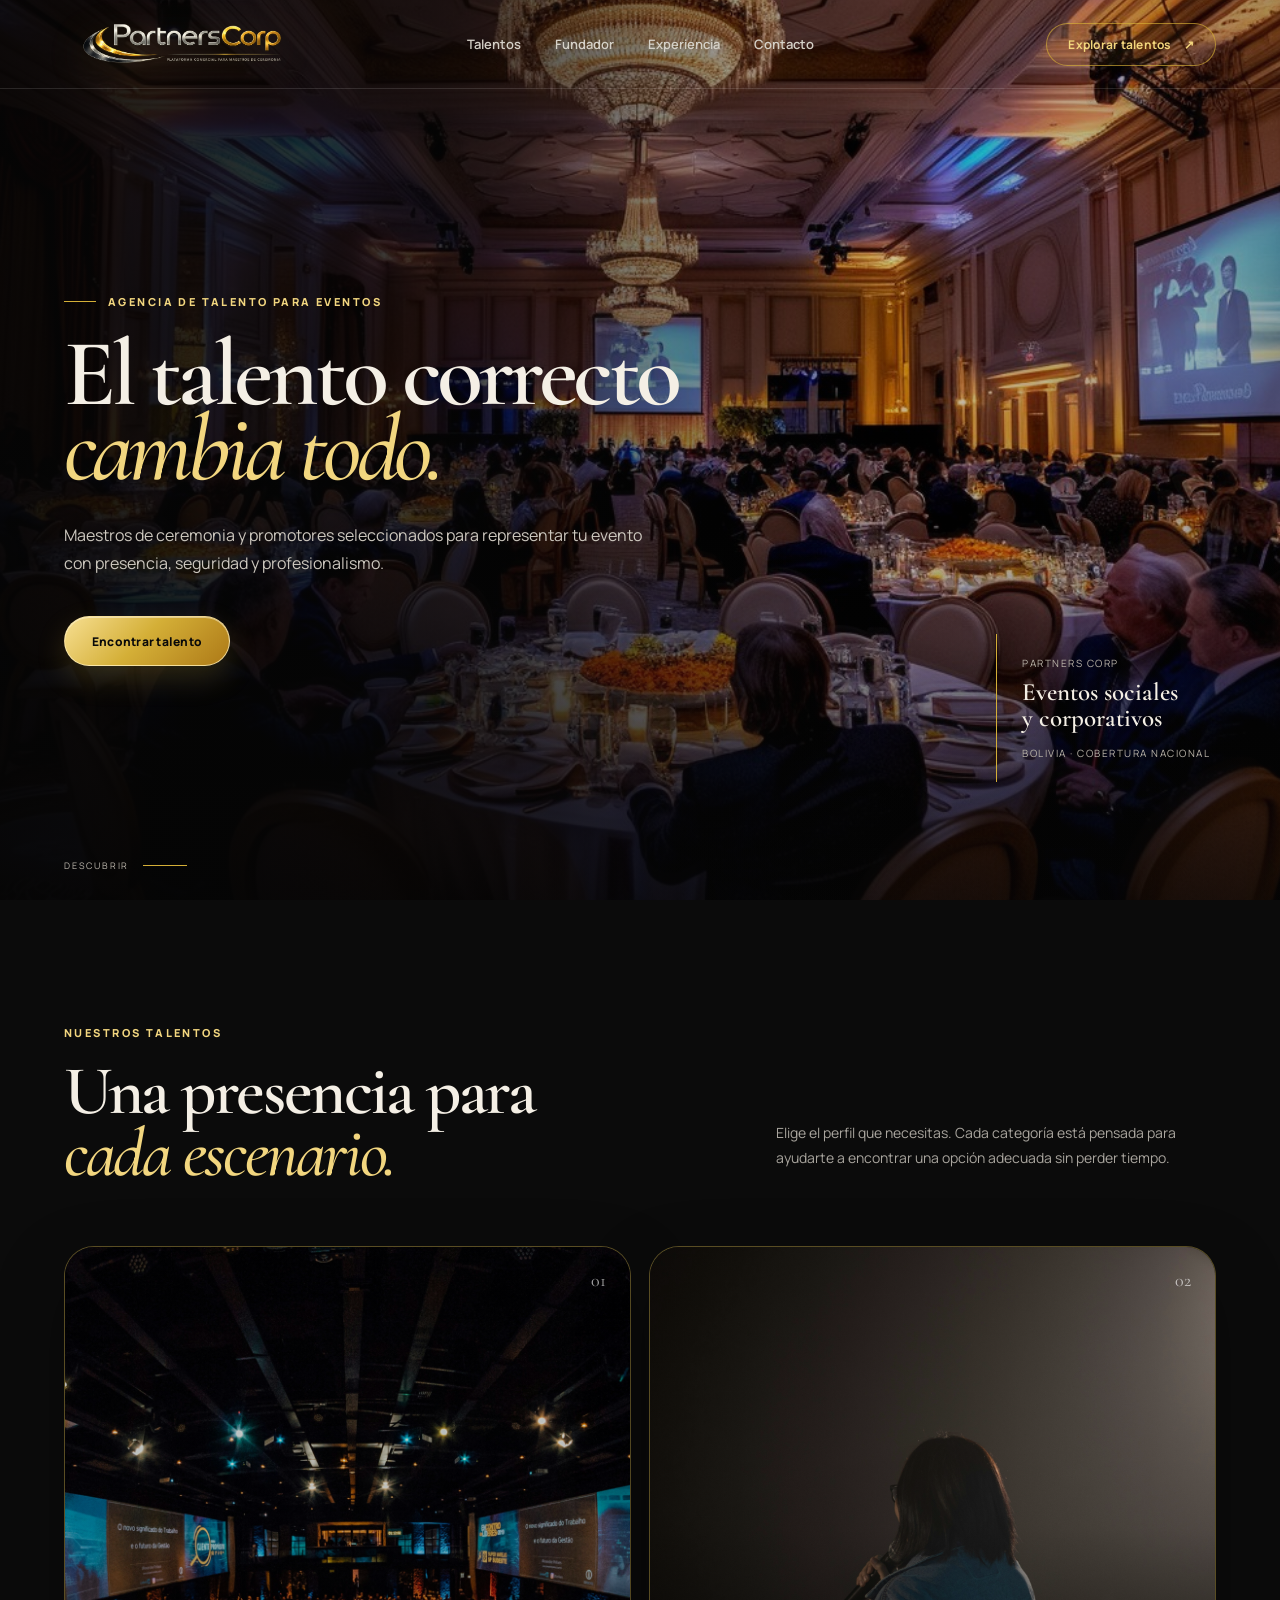
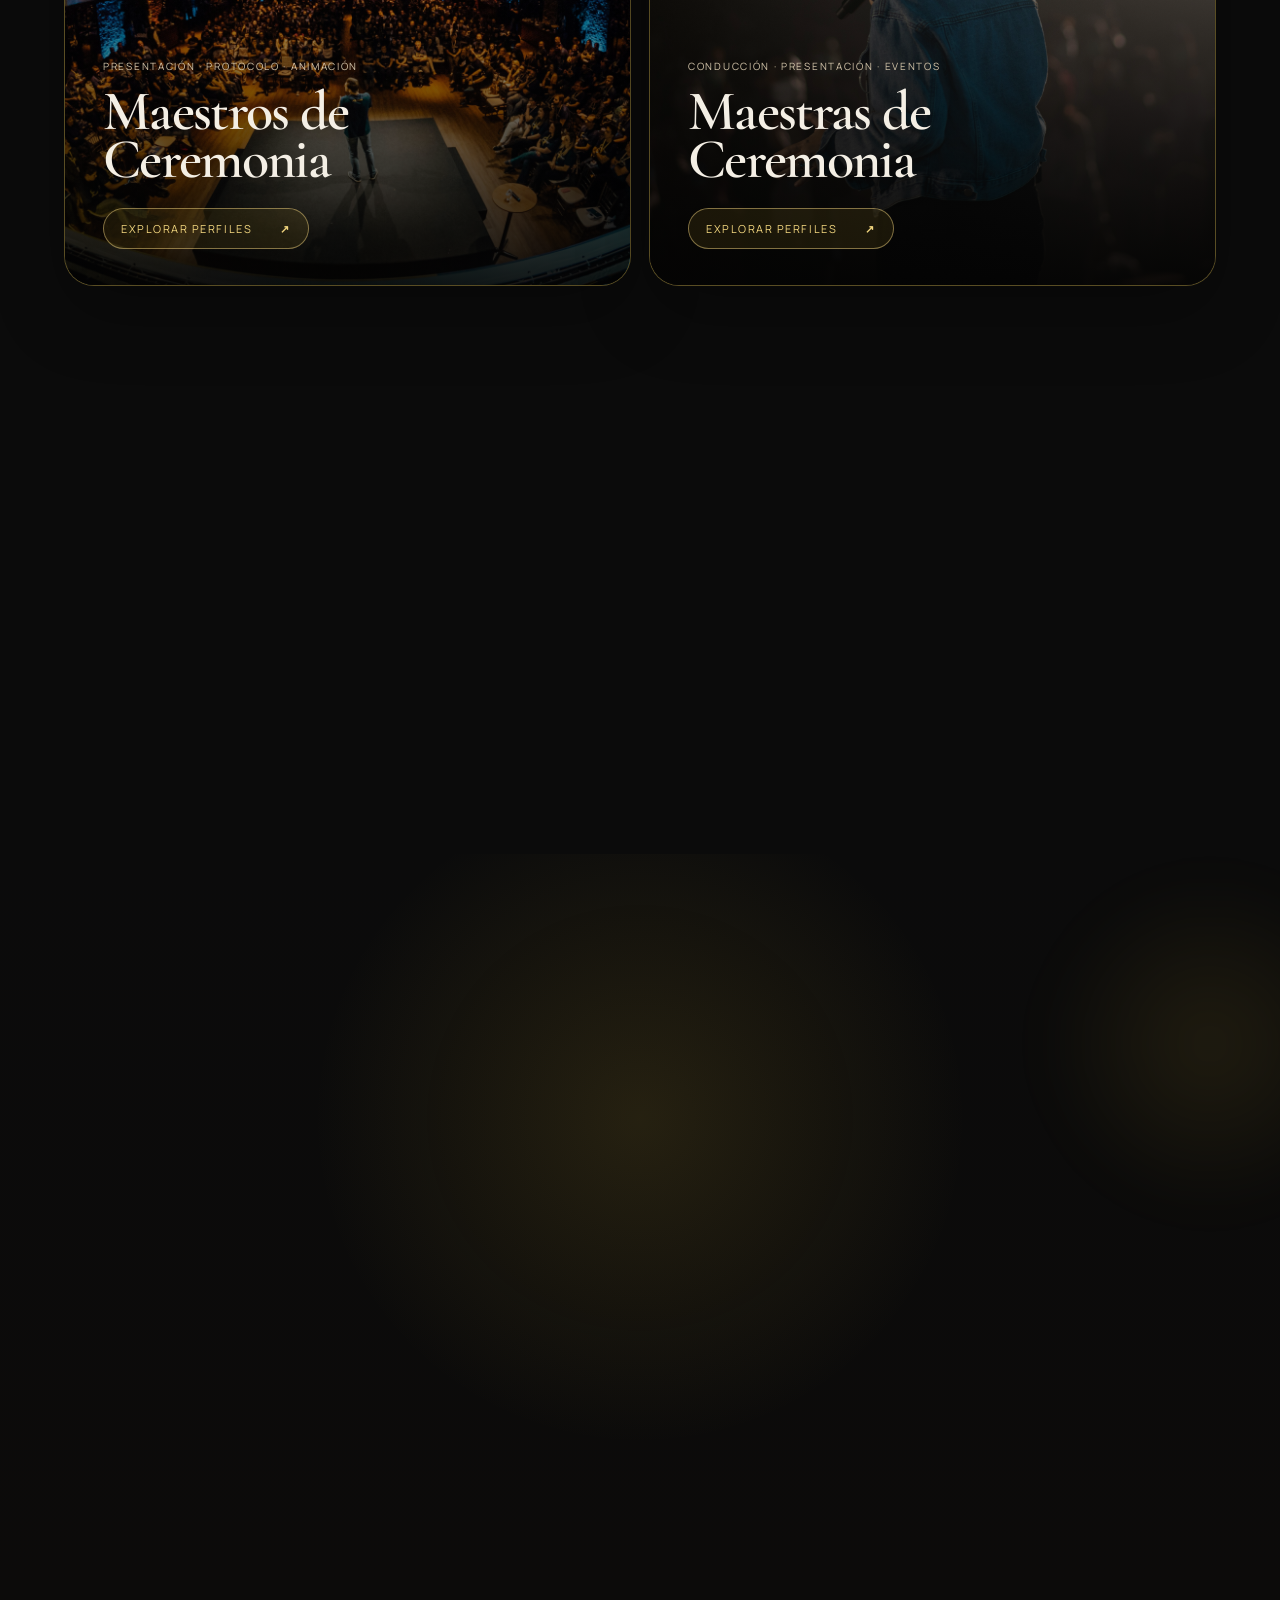
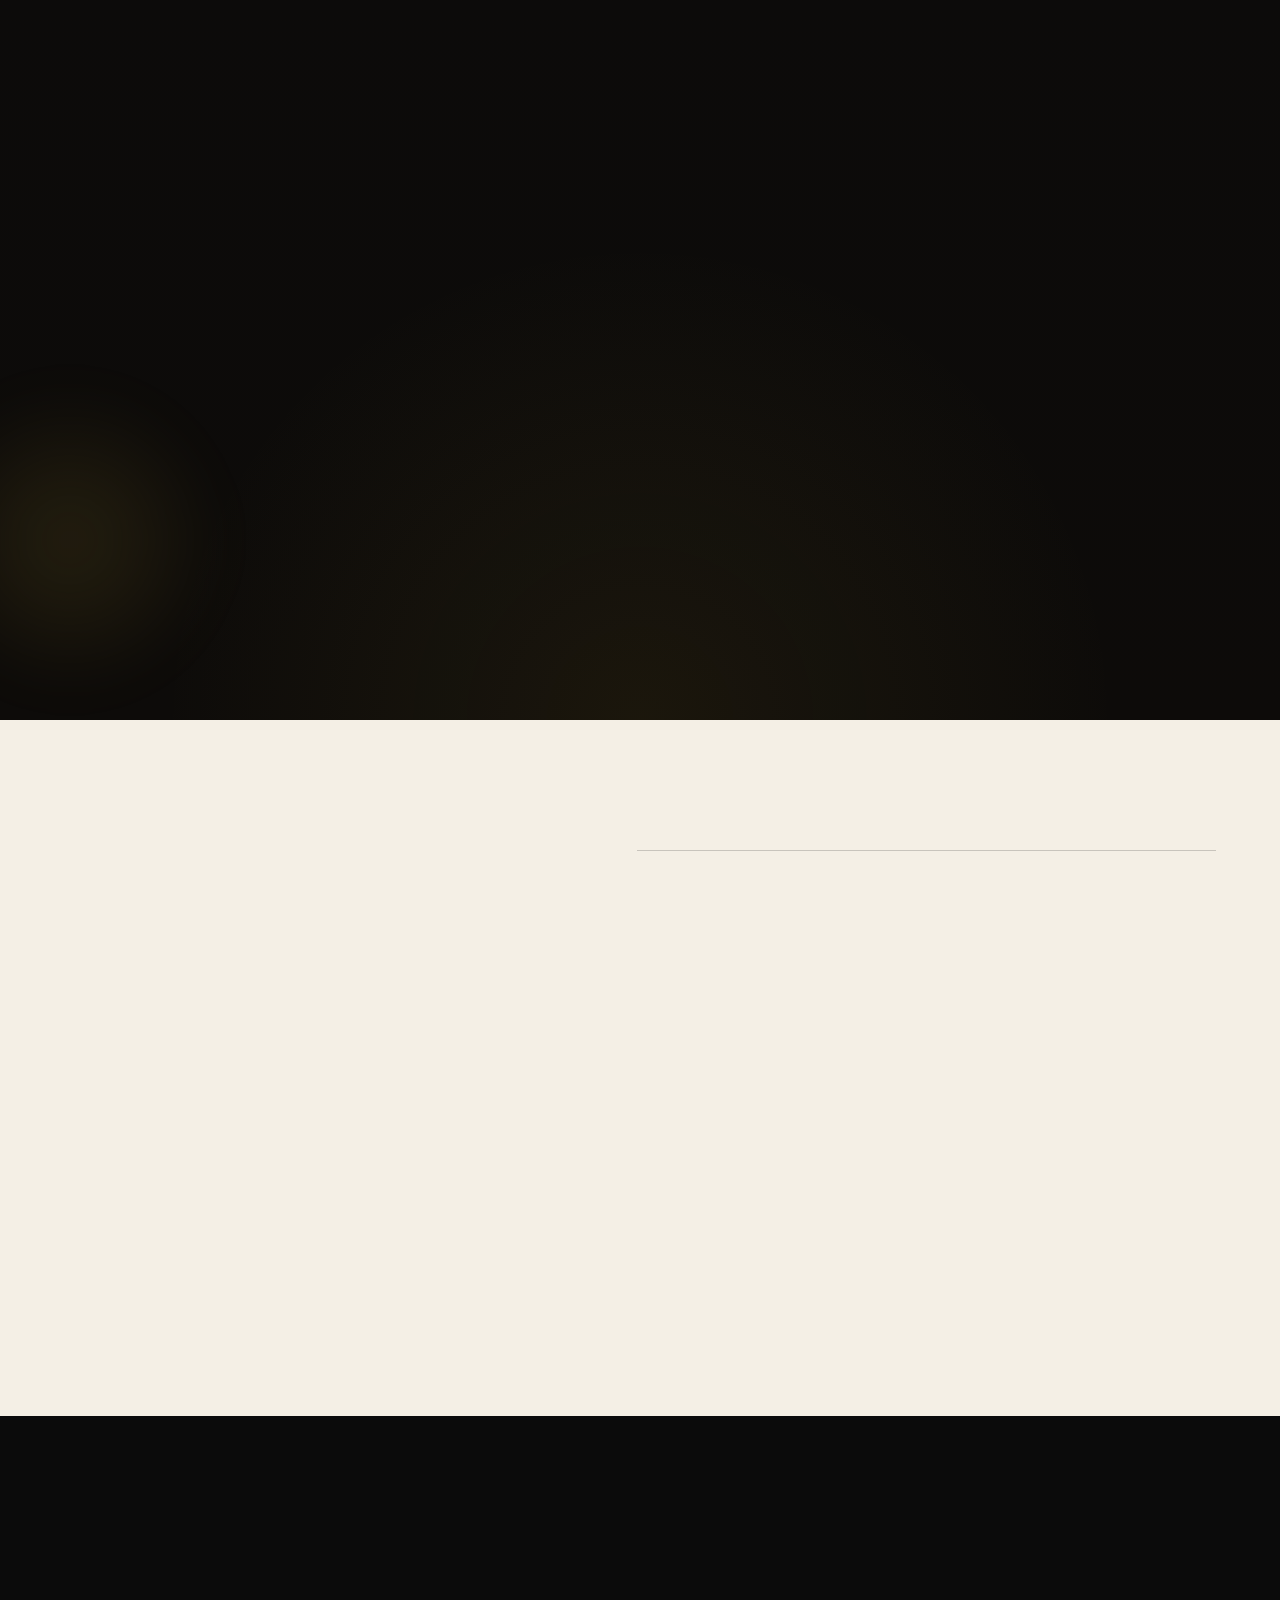
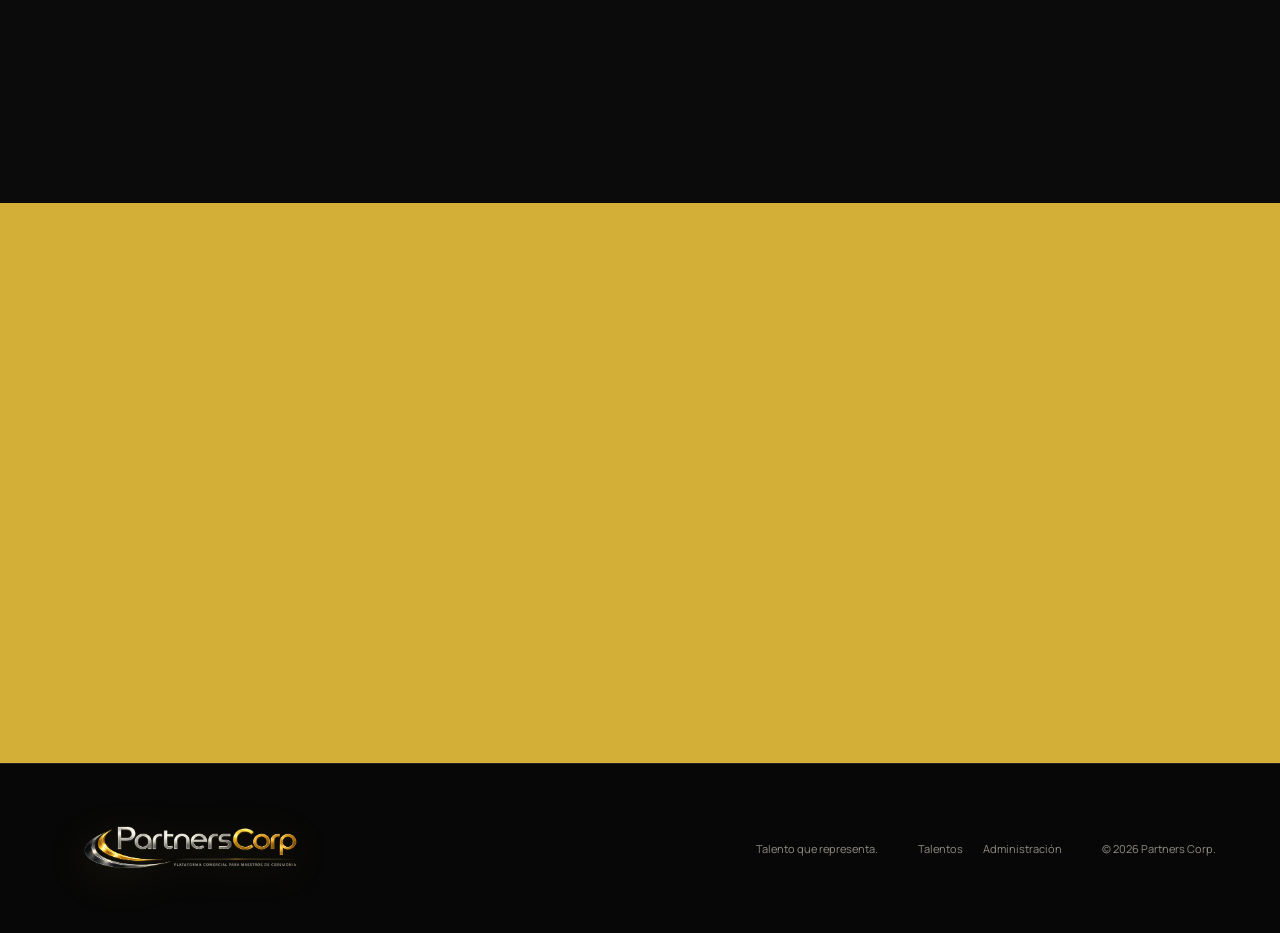
<file: index.html>
<!doctype html>
<html lang="es">
<head>
  <meta charset="utf-8">
  <meta name="viewport" content="width=device-width,initial-scale=1">
  <meta name="theme-color" content="#090909">
  <meta name="description" content="Partners Corp conecta marcas, empresas y familias con maestros de ceremonia y promotores profesionales.">
  <title>Partners Corp | Talento para eventos</title>
  <link rel="icon" href="assets/favicon.svg" type="image/svg+xml">
  <link rel="icon" href="assets/favicon.ico" sizes="any">
  <link rel="apple-touch-icon" href="assets/apple-touch-icon.png">

  <link rel="preconnect" href="https://fonts.googleapis.com">
  <link rel="preconnect" href="https://fonts.gstatic.com" crossorigin>
  <link href="https://fonts.googleapis.com/css2?family=Cormorant+Garamond:wght@500;600;700&family=Manrope:wght@400;500;600;700;800&display=swap" rel="stylesheet">
  <link rel="stylesheet" href="css/app.css">
<link rel="stylesheet" href="css/round-gold.css">
</head>
<body>
<header class="site-header" id="top">
  <div class="nav-shell">
    <a class="brand" href="index.html" aria-label="Partners Corp - Inicio"><img src="assets/logo.png" alt="Partners Corp"></a>
    <nav class="desktop-nav" aria-label="Principal">
      <a href="#servicios">Talentos</a><a href="#fundador">Fundador</a><a href="#experiencia">Experiencia</a><a href="#contacto">Contacto</a>
    </nav>
    <a class="nav-cta" href="talentos.html">Explorar talentos <span>↗</span></a>
    <button class="menu-button" id="menuButton" aria-label="Abrir menú" aria-expanded="false"><span></span><span></span></button>
  </div>
  <div class="mobile-nav" id="mobileNav"><a href="#servicios">Talentos</a><a href="#fundador">Fundador</a><a href="#experiencia">Experiencia</a><a href="#contacto">Contacto</a><a href="talentos.html">Explorar todos</a></div>
</header>

<main>
<section class="hero-new">
  <div class="hero-photo" aria-hidden="true"></div>
  <video class="hero-video" autoplay muted loop playsinline preload="auto" poster="assets/hero.jpg" aria-hidden="true">
    <source src="assets/hero-loop.mp4" type="video/mp4">
  </video>
  <div class="hero-shade" aria-hidden="true"></div>
  <div class="hero-shell">
    <div class="hero-copy reveal">
      <div class="eyebrow"><span></span> Agencia de talento para eventos</div>
      <h1>El talento correcto<br><em>cambia todo.</em></h1>
      <p>Maestros de ceremonia y promotores seleccionados para representar tu evento con presencia, seguridad y profesionalismo.</p>
      <div class="hero-actions"><a class="button gold" href="#servicios">Encontrar talento</a></div>
    </div>
    <div class="hero-note reveal"><span>Partners Corp</span><strong>Eventos sociales<br>y corporativos</strong><small>Bolivia · Cobertura nacional</small></div>
  </div>
  <a class="scroll-cue" href="#servicios"><span>Descubrir</span><i></i></a>
</section>



<section class="services-section" id="servicios">
  <div class="section-shell">
    <div class="section-heading reveal"><div><span class="kicker">Nuestros talentos</span><h2>Una presencia para<br><em>cada escenario.</em></h2></div><p>Elige el perfil que necesitas. Cada categoría está pensada para ayudarte a encontrar una opción adecuada sin perder tiempo.</p></div>
    <div class="editorial-grid">
      <a href="hombres.html" class="service-card service-men reveal"><div class="service-image"></div><div class="service-overlay"></div><div class="service-number">01</div><div class="service-copy"><small>Presentación · Protocolo · Animación</small><h3>Maestros de<br>Ceremonia</h3><span>Explorar perfiles <b>↗</b></span></div></a>
      <a href="mujeres.html" class="service-card service-women reveal"><div class="service-image"></div><div class="service-overlay"></div><div class="service-number">02</div><div class="service-copy"><small>Conducción · Presentación · Eventos</small><h3>Maestras de<br>Ceremonia</h3><span>Explorar perfiles <b>↗</b></span></div></a>
      <a href="promotores.html" class="service-card service-promoters reveal"><div class="service-image"></div><div class="service-overlay"></div><div class="service-number">03</div><div class="service-copy"><small>Marcas · Activaciones · Campañas</small><h3>Promotores</h3><span>Explorar perfiles <b>↗</b></span></div></a>
    </div>
  </div>
</section>

<section class="founder-section" id="fundador">
  <div class="founder-shell reveal">
    <span class="kicker">Fundador · Partners Corp</span>
    <h2>Noel Antezana Lima</h2>
    <p class="founder-role">Creador de nuevas oportunidades para el talento boliviano.</p>
    <div class="founder-visual">
      <img src="assets/noel-spotlight.png" alt="Noel Antezana Lima, fundador de Partners Corp">
    </div>
    <div class="founder-copy">
      <p><strong>Fundador de PARTNERS CORP</strong>, además de creador de <strong>RED BOLIVIATEL HD</strong> y <strong>ANTEZANA IND</strong>, su marca personal enfocada en la comunicación y la formación en locución profesional.</p>
      <p>Hoy impulsa una plataforma diseñada para <strong>brindar oportunidades</strong>, <strong>conectar talentos</strong> y <strong>abrir caminos</strong> a nuevos profesionales dentro del mundo de los eventos.</p>
    </div>
    <div class="founder-tags">
      <span>RED BOLIVIATEL HD</span>
      <span>ANTEZANA IND</span>
      <span>PARTNERS CORP</span>
    </div>
  </div>
</section>

<section class="experience-section" id="experiencia">
  <div class="experience-shell">
    <div class="experience-title reveal"><span class="kicker">El estándar Partners</span><h2>Más que una imagen.<br><em>Una representación.</em></h2></div>
    <div class="principles">
      <article class="principle reveal"><span>01</span><div><h3>Selección</h3><p>Perfiles organizados por especialidad, ciudad y cobertura para una elección mucho más clara.</p></div></article>
      <article class="principle reveal"><span>02</span><div><h3>Presencia</h3><p>Una presentación visual cuidada para que puedas evaluar al talento antes del primer contacto.</p></div></article>
      <article class="principle reveal"><span>03</span><div><h3>Contacto directo</h3><p>Consulta disponibilidad y detalles con Partners Corp desde el perfil que te interese.</p></div></article>
    </div>
  </div>
</section>

<section class="work-section" id="trabaja-con-nosotros">
  <div class="work-shell reveal">
    <div class="work-copy"><span class="kicker">Forma parte de Partners</span><h2>¡Trabaja con nosotros!</h2><p>Postúlate y genera comisiones por evento.</p></div>
    <a class="button gold work-button" href="https://wa.me/59177979971?text=Hola%2C%20quiero%20postularme%20para%20trabajar%20con%20Partners%20Corp" target="_blank" rel="noopener">Postularme por WhatsApp <span>↗</span></a>
  </div>
</section>

<section class="cta-section" id="contacto">
  <div class="cta-shell reveal"><span class="kicker light">Tu próximo evento</span><h2>Haz que la primera impresión<br><em>sea la correcta.</em></h2><p>Cuéntanos qué estás organizando y te ayudamos a encontrar el perfil indicado.</p><a class="button light-button" href="https://wa.me/59177979971?text=Hola%2C%20quiero%20cotizar%20talento%20para%20un%20evento" target="_blank" rel="noopener">Cotizar por WhatsApp <span>↗</span></a></div>
</section>
</main>
<footer class="site-footer"><div class="footer-shell"><a class="brand footer-brand" href="#top"><img src="assets/logo.png" alt="Partners Corp"></a><p>Talento que representa.</p><div class="footer-links"><a href="talentos.html">Talentos</a><a href="login.html">Administración</a></div><small>© <span id="year"></span> Partners Corp.</small></div></footer>
<script src="js/site.js"></script>
</body></html>
</file>
<file: css/app.css>
/* PARTNERS CORP · NEW EDITION */
:root{--black:#080808;--black-2:#0f0f0f;--panel:#141414;--panel-2:#191919;--gold:#c7a35a;--gold-2:#e1c27f;--gold-dark:#8d7039;--ivory:#f4efe5;--muted:#a9a59e;--line:rgba(255,255,255,.1);--light-line:rgba(255,255,255,.16);--shadow:0 30px 80px rgba(0,0,0,.34);--serif:'Cormorant Garamond',Georgia,serif;--sans:'Manrope',Arial,sans-serif}*{box-sizing:border-box}html{scroll-behavior:smooth}body{margin:0;background:var(--black);color:var(--ivory);font-family:var(--sans);-webkit-font-smoothing:antialiased}a{color:inherit;text-decoration:none}button,input,select{font:inherit}button{cursor:pointer}.site-header{position:absolute;z-index:50;top:0;left:0;width:100%;border-bottom:1px solid rgba(255,255,255,.12)}.site-header.solid{position:fixed;background:rgba(8,8,8,.9);backdrop-filter:blur(18px)}.nav-shell{height:88px;max-width:1440px;margin:auto;padding:0 5vw;display:grid;grid-template-columns:1fr auto 1fr;align-items:center}.brand{width:178px;display:block}.brand img{display:block;width:100%;height:auto}.desktop-nav{display:flex;gap:34px;font-size:13px;font-weight:600;color:#d5d1c8}.desktop-nav a{position:relative}.desktop-nav a:after{content:'';position:absolute;left:0;bottom:-8px;width:0;height:1px;background:var(--gold);transition:.25s}.desktop-nav a:hover:after{width:100%}.nav-cta{justify-self:end;border:1px solid rgba(255,255,255,.24);padding:12px 17px;font-size:12px;font-weight:700;letter-spacing:.02em;transition:.25s}.nav-cta:hover{background:var(--gold);border-color:var(--gold);color:#0b0b0b}.nav-cta span{margin-left:10px}.menu-button{display:none;background:none;border:0;width:42px;height:42px;padding:10px}.menu-button span{display:block;height:1px;background:#fff;margin:7px 0}.mobile-nav{display:none}.hero-new{height:min(920px,100svh);min-height:720px;position:relative;overflow:hidden}.hero-photo{position:absolute;inset:0;background:url('../assets/hero.jpg') center 45%/cover no-repeat;transform:scale(1.02)}.hero-shade{position:absolute;inset:0;background:linear-gradient(90deg,rgba(5,5,5,.93) 0%,rgba(5,5,5,.76) 34%,rgba(5,5,5,.18) 70%,rgba(5,5,5,.34)),linear-gradient(0deg,rgba(5,5,5,.74) 0%,transparent 42%)}.hero-shell{position:relative;height:100%;max-width:1440px;margin:auto;padding:150px 5vw 90px;display:flex;align-items:center;justify-content:space-between}.hero-copy{max-width:710px}.eyebrow,.kicker{font-size:11px;text-transform:uppercase;letter-spacing:.22em;font-weight:800;color:var(--gold-2)}.eyebrow{display:flex;gap:12px;align-items:center}.eyebrow span{width:32px;height:1px;background:var(--gold)}.hero-copy h1{font-family:var(--serif);font-weight:600;font-size:clamp(70px,7.4vw,118px);line-height:.79;letter-spacing:-.045em;margin:28px 0 34px}.hero-copy h1 em,.section-heading h2 em,.experience-title h2 em,.cta-shell h2 em{font-weight:500;color:var(--gold-2)}.hero-copy p{max-width:590px;font-size:16px;line-height:1.8;color:#ccc7be}.hero-actions{display:flex;gap:12px;margin-top:38px}.button{border:0;display:inline-flex;align-items:center;justify-content:center;min-height:50px;padding:0 23px;font-size:12px;font-weight:800;letter-spacing:.02em;transition:.25s}.button.gold{background:var(--gold);color:#080808}.button.gold:hover{background:var(--gold-2);transform:translateY(-1px)}.button.ghost{border:1px solid rgba(255,255,255,.28);background:rgba(0,0,0,.1);color:#fff}.button.ghost:hover{border-color:#fff;background:rgba(255,255,255,.08)}.hero-note{align-self:flex-end;margin-bottom:28px;padding:22px 0 22px 25px;border-left:1px solid var(--gold);min-width:220px}.hero-note span,.hero-note small{display:block;font-size:10px;letter-spacing:.15em;text-transform:uppercase;color:#bbb5aa}.hero-note strong{display:block;font-family:var(--serif);font-size:25px;line-height:1.05;margin:9px 0 15px;font-weight:600}.scroll-cue{position:absolute;left:5vw;bottom:28px;display:flex;align-items:center;gap:14px;font-size:9px;text-transform:uppercase;letter-spacing:.2em;color:#bdb7ad}.scroll-cue i{width:44px;height:1px;background:var(--gold)}.services-section{padding:120px 0 130px;background:#0b0b0b}.section-shell,.experience-shell,.cta-shell,.catalog-shell{max-width:1380px;margin:auto;padding-left:5vw;padding-right:5vw}.section-heading{display:flex;justify-content:space-between;align-items:end;gap:60px;margin-bottom:62px}.section-heading h2,.experience-title h2{font-family:var(--serif);font-size:clamp(52px,5.4vw,82px);line-height:.9;letter-spacing:-.035em;margin:18px 0 0;font-weight:600}.section-heading>p{max-width:440px;color:var(--muted);font-size:14px;line-height:1.8}.editorial-grid{display:grid;grid-template-columns:1fr 1fr;gap:18px}.service-card{height:640px;position:relative;overflow:hidden;background:#1a1a1a}.service-card:nth-child(3){grid-column:1/-1;height:420px}.service-image{position:absolute;inset:0;background-position:center;background-size:cover;transition:transform .65s cubic-bezier(.2,.7,.2,1),filter .4s}.service-men .service-image{background-image:url('../assets/hombres.jpg');background-position:center 32%}.service-women .service-image{background-image:url('../assets/mujeres.jpg');background-position:center 30%}.service-promoters .service-image{background-image:url('../assets/promotores.webp');background-position:center 45%}.service-overlay{position:absolute;inset:0;background:linear-gradient(0deg,rgba(3,3,3,.9) 0%,rgba(3,3,3,.2) 56%,rgba(3,3,3,.18))}.service-number{position:absolute;right:24px;top:22px;font-family:var(--serif);font-size:18px;color:rgba(255,255,255,.65)}.service-copy{position:absolute;left:38px;right:38px;bottom:36px}.service-copy small{font-size:10px;text-transform:uppercase;letter-spacing:.17em;color:#d4c6ab}.service-copy h3{font-family:var(--serif);font-size:56px;line-height:.86;letter-spacing:-.03em;margin:12px 0 25px;font-weight:600}.service-copy span{display:flex;align-items:center;justify-content:space-between;border-top:1px solid rgba(255,255,255,.28);padding-top:17px;font-size:11px;text-transform:uppercase;letter-spacing:.14em}.service-card:hover .service-image{transform:scale(1.045);filter:saturate(.88)}.service-card:hover .service-copy span b{transform:translate(4px,-4px)}.service-copy span b{transition:.25s}.experience-section{background:var(--ivory);color:#151515;padding:130px 0}.experience-shell{display:grid;grid-template-columns:.9fr 1.1fr;gap:100px}.experience-title .kicker{color:var(--gold-dark)}.experience-title h2 em{color:var(--gold-dark)}.principles{border-top:1px solid rgba(0,0,0,.18)}.principle{display:grid;grid-template-columns:56px 1fr;gap:20px;padding:32px 0;border-bottom:1px solid rgba(0,0,0,.18)}.principle>span{font-family:var(--serif);font-size:18px;color:var(--gold-dark)}.principle h3{margin:0 0 10px;font-size:17px}.principle p{margin:0;color:#68645c;font-size:13px;line-height:1.8;max-width:520px}.cta-section{padding:125px 0;background:var(--gold)}.cta-shell{text-align:center;color:#0a0a0a}.kicker.light{color:#5f4920}.cta-shell h2{font-family:var(--serif);font-size:clamp(58px,6vw,90px);line-height:.88;margin:22px 0;font-weight:600}.cta-shell h2 em{color:#fff8e9}.cta-shell p{max-width:570px;margin:0 auto 34px;font-size:14px;line-height:1.8}.light-button{background:#0a0a0a;color:#fff}.light-button span{margin-left:12px}.site-footer{padding:55px 0;background:#070707;border-top:1px solid var(--line)}.site-footer.compact{padding:35px 0}.footer-shell{max-width:1380px;padding:0 5vw;margin:auto;display:grid;grid-template-columns:1fr auto auto auto;gap:40px;align-items:center}.footer-brand{width:145px}.footer-shell p,.footer-shell small,.footer-links{font-size:11px;color:#928d84}.footer-links{display:flex;gap:20px}.reveal{opacity:0;transform:translateY(20px);transition:opacity .65s,transform .65s}.reveal.visible{opacity:1;transform:none}
/* CATALOG */.catalog-main{padding-top:88px;background:#0b0b0b;min-height:80vh}.catalog-hero{border-bottom:1px solid var(--line);background:radial-gradient(circle at 84% 20%,rgba(199,163,90,.1),transparent 35%),#0b0b0b}.catalog-hero-inner{max-width:1380px;padding:80px 5vw 60px;margin:auto;display:flex;justify-content:space-between;align-items:end;gap:50px}.catalog-hero h1{font-family:var(--serif);font-size:clamp(52px,6vw,86px);font-weight:600;letter-spacing:-.04em;line-height:.9;margin:16px 0 0}.catalog-hero p{max-width:470px;color:var(--muted);font-size:13px;line-height:1.8;margin:0}.catalog-section{padding:42px 0 100px}.catalog-toolbar{display:flex;justify-content:space-between;gap:22px}.search-box{width:min(570px,50%);height:49px;border:1px solid var(--line);display:flex;align-items:center;padding:0 15px;gap:12px;background:#101010}.search-box svg{width:18px;fill:none;stroke:#8e8980;stroke-width:1.6}.search-box input{flex:1;border:0;outline:0;background:transparent;color:#fff;font-size:12px}.search-box kbd{font-family:var(--sans);font-size:10px;border:1px solid var(--line);padding:3px 7px;color:#777}.filter-row{display:flex;gap:10px}.filter-row select,.admin-tools select{background:#101010;color:#d5d0c6;border:1px solid var(--line);padding:0 14px;min-width:165px;outline:0;font-size:11px}.results-meta{display:flex;align-items:center;gap:18px;margin:35px 0 22px;color:#9d988e;font-size:10px;text-transform:uppercase;letter-spacing:.15em}.gold-line{height:1px;background:linear-gradient(90deg,var(--gold),transparent);flex:1;opacity:.5}.talent-grid-new{display:grid;grid-template-columns:repeat(3,1fr);gap:24px}.talent-card-v2{background:#111;border:1px solid rgba(255,255,255,.08);transition:.28s;min-width:0}.talent-card-v2:hover{transform:translateY(-5px);border-color:rgba(199,163,90,.42);box-shadow:0 25px 60px rgba(0,0,0,.25)}.talent-media{position:relative;display:block;padding:0;border:0;background:#181818;width:100%;aspect-ratio:4/5;overflow:hidden;color:#fff;text-align:left}.talent-media img{width:100%;height:100%;display:block;object-fit:cover;object-position:center;transition:transform .5s}.talent-card-v2:hover .talent-media img{transform:scale(1.025)}.talent-gradient{position:absolute;inset:0;background:linear-gradient(0deg,rgba(0,0,0,.8),transparent 48%)}.premium-badge,.coverage-badge{position:absolute;top:15px;padding:8px 11px;font-size:9px;text-transform:uppercase;letter-spacing:.13em;font-weight:800}.premium-badge{left:15px;background:var(--gold);color:#080808}.coverage-badge{right:15px;background:rgba(8,8,8,.67);border:1px solid rgba(255,255,255,.24);backdrop-filter:blur(8px)}.media-caption{position:absolute;left:20px;right:20px;bottom:18px}.media-caption small{display:block;color:#d9c69e;text-transform:uppercase;letter-spacing:.13em;font-size:8px;margin-bottom:5px}.media-caption strong{font-family:var(--serif);font-size:32px;line-height:1;display:block;font-weight:600}.talent-info-v2{padding:19px 20px 20px}.talent-meta{display:flex;align-items:center;gap:8px;color:#969188;font-size:10px}.talent-meta i{width:3px;height:3px;border-radius:50%;background:var(--gold)}.talent-tags-v2{display:flex;gap:6px;flex-wrap:wrap;margin:14px 0 22px}.talent-tags-v2 span,.profile-tags span{border:1px solid var(--line);padding:6px 8px;font-size:8px;text-transform:uppercase;letter-spacing:.09em;color:#c4bfb5}.talent-price-row{display:flex;justify-content:space-between;align-items:end;border-top:1px solid var(--line);padding-top:16px}.talent-price-row small{display:block;color:#77736b;font-size:8px;text-transform:uppercase;letter-spacing:.12em}.talent-price-row strong{display:block;margin-top:3px;font-size:18px}.talent-price-row strong em{font-size:10px;font-style:normal;color:var(--gold)}.circle-action{width:39px;height:39px;border-radius:50%;border:1px solid rgba(199,163,90,.45);color:var(--gold-2);background:transparent;transition:.25s}.circle-action:hover{background:var(--gold);color:#080808}.skeleton-card{height:590px;background:linear-gradient(100deg,#111 20%,#171717 40%,#111 60%);background-size:200% 100%;animation:shine 1.4s infinite}@keyframes shine{to{background-position:-200% 0}}.empty-catalog,.load-error{text-align:center;padding:100px 20px;border:1px solid var(--line)}.empty-catalog span{color:var(--gold);font-size:10px;text-transform:uppercase;letter-spacing:.15em}.empty-catalog h2{font-family:var(--serif);font-size:35px}.text-button{border:0;background:none;color:#fff;border-bottom:1px solid var(--gold);padding:8px 0}.profile-modal{position:fixed;inset:0;z-index:100;pointer-events:none;opacity:0;transition:.25s}.profile-modal.open{pointer-events:auto;opacity:1}.modal-backdrop{position:absolute;inset:0;background:rgba(0,0,0,.78);border:0;width:100%;height:100%;backdrop-filter:blur(6px)}.profile-dialog{position:absolute;width:min(920px,92vw);max-height:90vh;overflow:auto;left:50%;top:50%;transform:translate(-50%,-47%);background:#111;border:1px solid rgba(199,163,90,.25);box-shadow:var(--shadow);transition:.3s}.profile-modal.open .profile-dialog{transform:translate(-50%,-50%)}.modal-close{position:absolute;z-index:2;right:13px;top:13px;width:38px;height:38px;border:1px solid rgba(255,255,255,.25);background:rgba(0,0,0,.6);color:#fff;font-size:25px}.profile-dialog>#profileContent{display:grid;grid-template-columns:1fr 1fr}.profile-image{min-height:620px;position:relative}.profile-image>img{width:100%;height:100%;object-fit:cover;position:absolute}.modal-premium{z-index:2}.profile-copy{padding:55px 46px;display:flex;flex-direction:column;justify-content:center}.profile-copy h2{font-family:var(--serif);font-size:54px;line-height:.92;margin:15px 0 10px}.profile-location{font-size:11px;color:#9c978e}.profile-tags{display:flex;flex-wrap:wrap;gap:6px;margin:25px 0}.profile-price{padding:19px 0;border-top:1px solid var(--line);border-bottom:1px solid var(--line)}.profile-price small{display:block;color:#777;font-size:9px;text-transform:uppercase;letter-spacing:.13em}.profile-price strong{display:block;font-size:24px;margin-top:4px}.profile-copy p{font-size:12px;color:#aaa49a;line-height:1.7;margin:22px 0}.full-button{width:100%}.modal-open,.drawer-open{overflow:hidden}
/* AUTH */.auth-page{min-height:100vh;display:grid;grid-template-columns:1.2fr .8fr;background:#0b0b0b}.auth-art{position:relative;background:url('../assets/hero.jpg') center/cover no-repeat;min-height:100vh}.auth-art-overlay{position:absolute;inset:0;background:linear-gradient(0deg,rgba(0,0,0,.8),rgba(0,0,0,.1)),linear-gradient(90deg,rgba(0,0,0,.2),rgba(0,0,0,.6))}.auth-brand{position:absolute;top:44px;left:54px;width:170px}.auth-brand img{width:100%}.auth-quote{position:absolute;bottom:60px;left:55px}.auth-quote span{font-size:10px;text-transform:uppercase;letter-spacing:.18em;color:var(--gold-2)}.auth-quote h2{font-family:var(--serif);font-size:50px;line-height:.9;margin:15px 0}.auth-main{display:flex;align-items:center;justify-content:center;padding:40px}.auth-card{width:min(420px,100%)}.auth-card h1{font-family:var(--serif);font-size:62px;margin:16px 0 8px}.auth-card>p{font-size:12px;line-height:1.7;color:#969188;margin:0 0 34px}.auth-card label{display:block;font-size:10px;text-transform:uppercase;letter-spacing:.12em;color:#bcb6ac;margin:16px 0}.auth-card input{width:100%;height:51px;background:#121212;border:1px solid var(--line);color:#fff;padding:0 14px;outline:0;margin-top:8px}.auth-card input:focus{border-color:var(--gold)}.password-field{position:relative}.password-field input{padding-right:68px}.password-field button{position:absolute;right:10px;bottom:9px;height:32px;border:0;background:none;color:var(--gold);font-size:10px}.form-status{min-height:18px;font-size:10px;color:#958f85}.form-status.error{color:#e88989}.form-status.success{color:#8ed5a6}.back-link{display:inline-block;margin-top:20px;font-size:11px;color:#908a80}
/* ADMIN */.admin-v2{background:#0c0c0c;min-height:100vh}.admin-sidebar{position:fixed;left:0;top:0;bottom:0;width:250px;border-right:1px solid var(--line);background:#090909;padding:28px 20px;display:flex;flex-direction:column;z-index:30}.admin-logo{width:160px;margin:7px 9px 55px}.admin-logo img{width:100%}.admin-sidebar nav{display:flex;flex-direction:column;gap:6px}.side-link{height:43px;border:0;background:transparent;color:#97928a;display:flex;align-items:center;gap:12px;padding:0 12px;font-size:11px;text-align:left}.side-link span{width:20px;color:var(--gold);font-size:15px}.side-link.active,.side-link:hover{background:#151515;color:#fff}.side-bottom{margin-top:auto;border-top:1px solid var(--line);padding-top:18px}.admin-user{display:flex;gap:10px;align-items:center}.avatar-dot{width:34px;height:34px;border-radius:50%;display:grid;place-items:center;background:var(--gold);color:#090909;font-weight:800}.admin-user strong,.admin-user small{display:block}.admin-user strong{font-size:10px}.admin-user small{font-size:8px;color:#716d66;margin-top:3px;max-width:145px;overflow:hidden;text-overflow:ellipsis}.logout-link{border:0;background:none;color:#9f988e;padding:15px 0 0;font-size:9px}.admin-content{margin-left:250px;padding:42px 46px 80px;max-width:1600px}.admin-topbar{display:flex;justify-content:space-between;align-items:end}.admin-topbar h1{font-family:var(--serif);font-size:48px;margin:5px 0 0}.stat-grid{display:grid;grid-template-columns:repeat(3,1fr);gap:14px;margin:34px 0}.stat-grid article{background:#121212;border:1px solid var(--line);padding:22px}.stat-grid small,.stat-grid span{display:block;font-size:8px;text-transform:uppercase;letter-spacing:.12em;color:#706c65}.stat-grid strong{font-family:var(--serif);display:block;font-size:40px;color:var(--gold-2);margin:10px 0 4px}.admin-list-panel{background:#111;border:1px solid var(--line)}.admin-list-head{display:flex;justify-content:space-between;gap:20px;align-items:center;padding:24px;border-bottom:1px solid var(--line)}.admin-list-head h2{font-size:15px;margin:0 0 5px}.admin-list-head p{font-size:9px;color:#77736b;margin:0}.admin-tools{display:flex;gap:8px}.admin-search{height:39px;border:1px solid var(--line);display:flex;align-items:center;padding:0 10px;gap:7px;min-width:240px}.admin-search span{color:var(--gold)}.admin-search input{border:0;background:none;color:#fff;outline:0;font-size:10px;width:100%}.admin-tools select{height:39px;min-width:155px}.admin-roster{padding:0}.roster-row{display:grid;grid-template-columns:58px minmax(150px,1.2fr) minmax(140px,1fr) 110px 100px 130px;gap:16px;align-items:center;padding:13px 20px;border-bottom:1px solid var(--line)}.roster-row:last-child{border-bottom:0}.roster-row>img{width:48px;height:58px;object-fit:cover}.roster-name strong,.roster-name span,.roster-coverage strong,.roster-coverage span,.roster-price strong,.roster-price span{display:block}.roster-name strong{font-size:11px}.roster-name span,.roster-coverage span,.roster-price span{font-size:8px;color:#77736b;margin-top:4px}.roster-tags{display:flex;gap:5px;flex-wrap:wrap}.roster-tags span{border:1px solid var(--line);padding:5px 7px;font-size:7px;color:#a8a298}.roster-coverage strong,.roster-price strong{font-size:10px}.roster-actions{display:flex;gap:6px;justify-content:end}.roster-actions button{border:1px solid var(--line);background:#171717;color:#bbb5aa;font-size:8px;padding:8px 9px}.roster-actions button:hover{border-color:var(--gold);color:#fff}.roster-actions .danger:hover{border-color:#9b5050;color:#e99}.admin-loading,.admin-empty{padding:60px 20px;text-align:center;color:#7d786f;font-size:10px}.admin-empty strong,.admin-empty span{display:block}.admin-empty strong{color:#d1cbc0;font-size:13px;margin-bottom:8px}.drawer{position:fixed;inset:0;z-index:100;pointer-events:none;opacity:0;transition:.25s}.drawer.open{pointer-events:auto;opacity:1}.drawer-backdrop{position:absolute;inset:0;border:0;background:rgba(0,0,0,.75);backdrop-filter:blur(5px);width:100%}.drawer-panel{position:absolute;right:0;top:0;bottom:0;width:min(920px,94vw);background:#0e0e0e;border-left:1px solid rgba(199,163,90,.3);transform:translateX(30px);transition:.3s;overflow:auto;box-shadow:-30px 0 80px rgba(0,0,0,.4)}.drawer.open .drawer-panel{transform:none}.drawer-head{display:flex;align-items:center;justify-content:space-between;padding:26px 32px;border-bottom:1px solid var(--line);position:sticky;top:0;background:rgba(14,14,14,.95);backdrop-filter:blur(12px);z-index:4}.drawer-head h2{font-family:var(--serif);font-size:33px;margin:5px 0 0}.drawer-close{width:39px;height:39px;border:1px solid var(--line);background:#151515;color:#fff;font-size:25px}.drawer-form{padding:30px 32px}.form-columns{display:grid;grid-template-columns:1.1fr .9fr;gap:30px}.field{margin-bottom:18px}.field label,.form-image label{display:block;font-size:9px;text-transform:uppercase;letter-spacing:.12em;color:#a9a398;margin-bottom:8px}.field input,.field select{width:100%;height:46px;border:1px solid var(--line);background:#151515;color:#fff;padding:0 12px;outline:0;font-size:11px}.field input:focus,.field select:focus{border-color:var(--gold)}.field small,.form-image small{display:block;font-size:8px;color:#716d65;line-height:1.5;margin-top:7px}.field-row{display:grid;grid-template-columns:1fr 1fr;gap:12px}.switch-field{display:flex;align-items:center;gap:12px;border:1px solid var(--line);padding:14px;margin-top:5px}.switch-field>input{display:none}.switch-ui{width:38px;height:21px;border-radius:20px;background:#292929;position:relative;transition:.2s}.switch-ui:before{content:'';position:absolute;width:15px;height:15px;left:3px;top:3px;border-radius:50%;background:#777;transition:.2s}.switch-field>input:checked+.switch-ui{background:var(--gold)}.switch-field>input:checked+.switch-ui:before{left:20px;background:#0b0b0b}.switch-field strong,.switch-field small{display:block}.switch-field strong{font-size:10px}.switch-field small{font-size:8px;color:#747068;margin-top:3px}.image-field-head{display:flex;align-items:end;justify-content:space-between;margin-bottom:9px}.image-field-head label{margin-bottom:0}.upload-mini{border-bottom:1px solid var(--gold);color:var(--gold)!important;padding-bottom:2px;cursor:pointer}.crop-stage{position:relative;width:100%;aspect-ratio:4/5;background:#131313;border:1px dashed rgba(199,163,90,.3);overflow:hidden;touch-action:none}.crop-stage canvas{width:100%;height:100%;display:block;cursor:grab}.crop-stage canvas:active{cursor:grabbing}.crop-placeholder{position:absolute;inset:0;display:flex;flex-direction:column;justify-content:center;align-items:center;text-align:center;background:#131313;pointer-events:none}.crop-placeholder[hidden]{display:none}.crop-placeholder span{font-size:30px;color:var(--gold)}.crop-placeholder strong{font-size:11px;margin-top:8px}.crop-placeholder small{font-size:8px;margin-top:5px}.crop-guides{position:absolute;inset:0;pointer-events:none}.crop-guides i{position:absolute;background:rgba(255,255,255,.18)}.crop-guides i:nth-child(1),.crop-guides i:nth-child(2){top:0;bottom:0;width:1px}.crop-guides i:nth-child(1){left:33.33%}.crop-guides i:nth-child(2){left:66.66%}.crop-guides i:nth-child(3),.crop-guides i:nth-child(4){left:0;right:0;height:1px}.crop-guides i:nth-child(3){top:33.33%}.crop-guides i:nth-child(4){top:66.66%}.crop-controls{display:grid;grid-template-columns:34px 1fr 34px auto;gap:6px;margin-top:9px}.crop-controls button{height:34px;border:1px solid var(--line);background:#161616;color:#c8c1b5}.crop-controls input{accent-color:var(--gold)}.crop-controls .auto-frame{font-size:8px;padding:0 10px;color:var(--gold)}.crop-help{font-size:8px;color:#716c64;line-height:1.6}.existing-image{margin-top:10px;border:1px solid var(--line);padding:8px;display:flex;align-items:center;gap:10px}.existing-image[hidden]{display:none}.existing-image img{width:44px;height:55px;object-fit:cover}.existing-image span{font-size:8px;color:#7d786f}.drawer-footer{display:flex;align-items:center;justify-content:space-between;border-top:1px solid var(--line);margin-top:25px;padding-top:20px}.drawer-footer>div{display:flex;gap:8px}.dark-ghost{background:#151515!important}.toast{position:fixed;z-index:200;right:24px;bottom:24px;background:#1b1b1b;border:1px solid var(--gold);padding:13px 18px;font-size:10px;transform:translateY(30px);opacity:0;pointer-events:none;transition:.25s}.toast.show{transform:none;opacity:1}.toast.error{border-color:#a34f4f}
@media(max-width:1050px){.nav-shell{grid-template-columns:1fr auto}.desktop-nav{display:none}.nav-cta{margin-right:10px}.menu-button{display:block;justify-self:end}.mobile-nav{position:absolute;top:88px;left:0;right:0;background:#0c0c0c;border-bottom:1px solid var(--line);padding:20px 5vw;flex-direction:column;gap:18px}.mobile-nav.open{display:flex}.hero-note{display:none}.editorial-grid{grid-template-columns:1fr}.service-card:nth-child(3){grid-column:auto;height:560px}.experience-shell{grid-template-columns:1fr;gap:60px}.talent-grid-new{grid-template-columns:repeat(2,1fr)}.admin-sidebar{width:210px}.admin-content{margin-left:210px;padding:32px 24px}.roster-row{grid-template-columns:52px 1.2fr 1fr 95px 120px}.roster-tags{display:none}.form-columns{grid-template-columns:1fr 330px}}
@media(max-width:760px){.nav-shell{height:75px;padding:0 18px}.brand{width:145px}.nav-cta{display:none}.mobile-nav{top:75px}.hero-new{min-height:680px}.hero-shell{padding:125px 20px 75px;align-items:flex-end}.hero-copy h1{font-size:62px;line-height:.84}.hero-copy p{font-size:13px;line-height:1.7}.hero-actions{flex-direction:column;align-items:stretch;max-width:310px}.scroll-cue{display:none}.services-section{padding:80px 0}.section-shell,.experience-shell,.cta-shell,.catalog-shell{padding-left:20px;padding-right:20px}.section-heading{display:block;margin-bottom:38px}.section-heading>p{margin-top:25px}.service-card,.service-card:nth-child(3){height:500px}.service-copy{left:24px;right:24px;bottom:25px}.service-copy h3{font-size:44px}.experience-section{padding:80px 0}.experience-title h2{font-size:54px}.cta-section{padding:85px 0}.footer-shell{grid-template-columns:1fr;gap:16px}.catalog-main{padding-top:75px}.catalog-hero-inner{padding:56px 20px 38px;display:block}.catalog-hero p{margin-top:23px}.catalog-toolbar{display:block}.search-box{width:100%}.filter-row{margin-top:9px}.filter-row select{width:50%;min-width:0;height:44px}.talent-grid-new{grid-template-columns:1fr;gap:18px}.profile-dialog>#profileContent{grid-template-columns:1fr}.profile-image{min-height:470px}.profile-copy{padding:34px 25px}.profile-copy h2{font-size:45px}.auth-page{grid-template-columns:1fr}.auth-art{display:none}.auth-main{min-height:100vh;padding:28px}.admin-sidebar{position:static;width:auto;height:70px;padding:0 18px;border-right:0;border-bottom:1px solid var(--line);display:flex;flex-direction:row;align-items:center}.admin-logo{margin:0;width:140px}.admin-sidebar nav{display:none}.side-bottom{margin:0 0 0 auto;padding:0;border:0;display:flex;align-items:center}.admin-user{display:none}.logout-link{padding:10px}.admin-content{margin-left:0;padding:25px 16px 60px}.admin-topbar h1{font-size:40px}.admin-topbar .button{padding:0 15px}.stat-grid{grid-template-columns:1fr 1fr 1fr;gap:7px}.stat-grid article{padding:15px 12px}.stat-grid strong{font-size:29px}.stat-grid span{display:none}.admin-list-head{display:block}.admin-tools{margin-top:15px}.admin-search{min-width:0;flex:1}.roster-row{grid-template-columns:50px 1fr auto;padding:12px}.roster-coverage,.roster-price{display:none}.roster-actions{grid-column:2/4;justify-content:start}.drawer-panel{width:100vw}.drawer-form{padding:24px 18px}.form-columns{grid-template-columns:1fr}.form-image{max-width:400px}.drawer-head{padding:20px 18px}.drawer-footer{align-items:stretch;flex-direction:column;gap:10px}.drawer-footer>div{display:grid;grid-template-columns:1fr 1fr}.field-row{grid-template-columns:1fr}.form-status{margin:0}.service-promoters .service-image{background-position:center}}
@media(max-width:430px){.hero-copy h1{font-size:53px}.service-card,.service-card:nth-child(3){height:450px}.service-copy h3{font-size:40px}.filter-row{flex-direction:column}.filter-row select{width:100%}.stat-grid article{padding:12px 9px}.stat-grid small{font-size:7px}.stat-grid strong{font-size:27px}.admin-topbar{align-items:center}.admin-topbar .kicker{display:none}.admin-topbar h1{font-size:36px}}

/* === LOCAL GOLD EDITION · 2026 === */
:root{--gold:#d4af37;--gold-2:#f1d37b;--gold-dark:#986b12}
.brand{width:205px}.brand img,.admin-logo img,.auth-brand img{filter:drop-shadow(0 8px 22px rgba(212,175,55,.13))}
.button.gold,.nav-cta:hover,.work-button{background:linear-gradient(135deg,#f2d37a 0%,#d4af37 48%,#a97616 100%);color:#090909;border:1px solid rgba(255,237,175,.72);box-shadow:0 10px 30px rgba(212,175,55,.18),inset 0 1px 0 rgba(255,255,255,.38)}
.button.gold:hover,.work-button:hover{background:linear-gradient(135deg,#f7e3a6 0%,#e2bd48 48%,#b7831e 100%);box-shadow:0 14px 38px rgba(212,175,55,.27);transform:translateY(-2px)}
.nav-cta{border-color:rgba(212,175,55,.65);color:#f3d77d;background:rgba(212,175,55,.06)}
.nav-cta:hover{color:#080808}
.service-card{border:1px solid rgba(212,175,55,.24)}
.service-card:after{content:"";position:absolute;inset:0;border:1px solid transparent;transition:.35s;pointer-events:none}.service-card:hover:after{border-color:rgba(240,207,107,.58);box-shadow:inset 0 0 50px rgba(212,175,55,.08)}
.service-copy span,.text-button,.circle-action{color:var(--gold-2)}
.premium-badge{background:linear-gradient(135deg,#f1d37b,#b9851d);color:#0a0a0a;border-color:#f3db93;box-shadow:0 7px 22px rgba(212,175,55,.24)}
.talent-card-v2{border-color:rgba(212,175,55,.22)}.talent-card-v2:hover{border-color:rgba(212,175,55,.55);box-shadow:0 24px 65px rgba(0,0,0,.45),0 0 0 1px rgba(212,175,55,.08)}
.work-section{padding:34px 0 115px;background:#0b0b0b}.work-shell{max-width:1240px;margin:0 auto;padding:54px 58px;display:flex;align-items:center;justify-content:space-between;gap:40px;position:relative;overflow:hidden;border:1px solid rgba(212,175,55,.38);background:radial-gradient(circle at 86% 15%,rgba(212,175,55,.18),transparent 30%),linear-gradient(120deg,#111 0%,#0b0b0b 58%,#171208 100%);box-shadow:0 28px 85px rgba(0,0,0,.34)}.work-shell:before{content:"";position:absolute;left:0;top:0;width:5px;height:100%;background:linear-gradient(#f1d37b,#9c6b12)}.work-copy h2{font-family:var(--serif);font-size:clamp(48px,5vw,72px);line-height:.95;margin:10px 0 12px;font-weight:600}.work-copy p{margin:0;color:#d8d1c3;font-size:17px}.work-button{min-width:250px;min-height:58px}.work-button span{margin-left:12px}
.admin-topbar .button.gold{padding-left:24px;padding-right:24px}.upload-mini{border-color:rgba(212,175,55,.55)!important;color:var(--gold-2)!important}.auto-frame{border-color:rgba(212,175,55,.5)!important;color:var(--gold-2)!important}
.auth-card:after{content:"Modo local · datos guardados solo en este navegador";display:block;margin-top:18px;padding-top:16px;border-top:1px solid rgba(255,255,255,.08);color:#8f8a82;font-size:11px;line-height:1.5}
.local-credentials{margin:-6px 0 18px;padding:11px 13px;border:1px solid rgba(212,175,55,.23);background:rgba(212,175,55,.05);font-size:11px;line-height:1.6;color:#bdb6aa}.local-credentials strong{color:#ecd079}
@media(max-width:780px){.brand{width:165px}.work-section{padding:20px 5vw 80px}.work-shell{padding:38px 28px;display:block}.work-button{margin-top:28px;width:100%}.work-copy h2{font-size:48px}}
</file>
<file: css/round-gold.css>
/* PARTNERS CORP · ROUND GOLD REFINEMENT */
:root{
  --gold:#d4af37;
  --gold-2:#f2d67f;
  --gold-3:#f7e6ad;
  --gold-dark:#946613;
  --round-lg:30px;
  --round-md:22px;
  --round-sm:16px;
}

/* ---------- Global softness ---------- */
.button,.nav-cta,.light-button,.work-button{
  border-radius:999px!important;
}
.button{padding-left:27px;padding-right:27px}
.button.gold,.work-button{
  background:linear-gradient(135deg,#f7df92 0%,#d4af37 47%,#ad7917 100%)!important;
  border:1px solid rgba(255,238,181,.78)!important;
  box-shadow:0 12px 30px rgba(212,175,55,.2),inset 0 1px 0 rgba(255,255,255,.42)!important;
}
.button.gold:hover,.work-button:hover{
  background:linear-gradient(135deg,#fff0b6 0%,#e3bd49 48%,#bb841b 100%)!important;
  box-shadow:0 16px 38px rgba(212,175,55,.3)!important;
}
.button.ghost,.dark-ghost{border-radius:999px!important}
.nav-cta{padding:12px 21px!important}
.menu-button{border-radius:50%;border:1px solid rgba(212,175,55,.3)!important;background:rgba(10,10,10,.35)!important}

/* Home cards */
.service-card{
  border-radius:30px!important;
  border:1px solid rgba(212,175,55,.34)!important;
  box-shadow:0 26px 70px rgba(0,0,0,.28);
}
.service-card:after{border-radius:30px!important;inset:0!important}
.service-copy span{
  width:max-content;
  min-width:190px;
  max-width:100%;
  border:1px solid rgba(242,214,127,.48)!important;
  border-radius:999px;
  padding:12px 17px!important;
  background:rgba(212,175,55,.10);
  color:var(--gold-2)!important;
}
.service-copy span b{margin-left:28px}
.principle{border-radius:18px;padding-left:16px;padding-right:16px;transition:.25s}
.principle:hover{background:rgba(148,102,19,.06)}
.work-shell{
  border-radius:30px!important;
  border-color:rgba(212,175,55,.52)!important;
  box-shadow:0 30px 90px rgba(0,0,0,.38),0 0 0 1px rgba(212,175,55,.05)!important;
}
.work-shell:before{border-radius:30px 0 0 30px}

/* ---------- Catalog controls ---------- */
.search-box,.filter-row select{
  border-radius:999px!important;
  border-color:rgba(212,175,55,.20)!important;
  background:#11100e!important;
}
.search-box:focus-within,.filter-row select:focus{border-color:rgba(242,214,127,.62)!important}
.search-box kbd{border-radius:999px;border-color:rgba(212,175,55,.2)!important}

/* ---------- Talent cards ---------- */
.talent-grid-new{gap:28px!important}
.talent-card-v2{
  overflow:hidden;
  border-radius:28px!important;
  background:linear-gradient(180deg,#151410 0%,#101010 50%,#0f0f0f 100%)!important;
  border:1px solid rgba(212,175,55,.34)!important;
  box-shadow:0 20px 55px rgba(0,0,0,.24);
}
.talent-card-v2:hover{
  border-color:rgba(247,223,146,.70)!important;
  box-shadow:0 28px 70px rgba(0,0,0,.42),0 0 0 1px rgba(212,175,55,.08)!important;
}
.talent-media{border-radius:27px 27px 19px 19px!important}
.premium-badge,.coverage-badge{
  border-radius:999px!important;
  backdrop-filter:blur(10px);
}
.premium-badge{
  background:linear-gradient(135deg,#f9e5a1,#d4af37 58%,#a46f12)!important;
  color:#0a0907!important;
  border:1px solid rgba(255,242,196,.88)!important;
  box-shadow:0 8px 24px rgba(212,175,55,.28)!important;
}
.coverage-badge{
  border:1px solid rgba(242,214,127,.48)!important;
  background:rgba(8,8,8,.68)!important;
  color:#f3d77d!important;
}
.talent-info-v2{padding:22px 22px 24px!important}
.talent-tags-v2,.profile-tags{display:flex!important;flex-wrap:wrap;gap:8px!important}
.talent-tags-v2 span,.profile-tags span{
  border-radius:999px!important;
  border:1px solid rgba(242,214,127,.62)!important;
  background:linear-gradient(135deg,rgba(242,214,127,.18),rgba(164,111,18,.09))!important;
  color:#f5d982!important;
  padding:7px 11px!important;
  font-weight:700!important;
  letter-spacing:.025em;
}
.talent-price-row{margin-top:22px!important;padding-top:18px!important;border-top:1px solid rgba(212,175,55,.20)!important}
.circle-action{
  width:46px!important;height:46px!important;border-radius:50%!important;
  border:1px solid rgba(242,214,127,.62)!important;
  background:rgba(212,175,55,.08)!important;
  color:var(--gold-2)!important;
}
.circle-action:hover{background:var(--gold)!important;color:#090909!important;transform:rotate(6deg)}
.profile-dialog{border-radius:30px!important;overflow-x:hidden!important;overflow-y:auto!important;border-color:rgba(212,175,55,.38)!important}
.profile-image{border-radius:28px 0 0 28px;overflow:hidden}
.full-button{border-radius:999px!important}

/* ---------- Login ---------- */
.auth-card{border-radius:28px!important;border-color:rgba(212,175,55,.24)!important;box-shadow:0 30px 90px rgba(0,0,0,.32)}
.auth-card input{border-radius:14px!important}
.local-credentials{border-radius:14px!important}

/* ---------- Admin: closer to the softer previous edition ---------- */
.admin-v2{background:radial-gradient(circle at 82% 8%,rgba(212,175,55,.055),transparent 26%),#0b0b0b!important}
.admin-sidebar{width:252px!important;padding:26px 20px!important}
.admin-logo{width:184px!important;margin:4px 7px 43px!important}
.side-link{
  border-radius:13px!important;
  min-height:46px!important;
  height:auto!important;
  border:1px solid transparent!important;
  transition:.2s!important;
}
.side-link.active,.side-link:hover{
  background:linear-gradient(135deg,rgba(212,175,55,.11),rgba(255,255,255,.02))!important;
  border-color:rgba(212,175,55,.16)!important;
}
.avatar-dot{border-radius:12px!important;background:linear-gradient(135deg,#f1d37b,#aa7517)!important}
.logout-link{border-radius:999px!important}
.admin-content{margin-left:252px!important}
.admin-topbar .button.gold{border-radius:999px!important}

.stat-grid article{
  border-radius:20px!important;
  border-color:rgba(212,175,55,.16)!important;
  background:linear-gradient(145deg,#151410,#101010)!important;
  box-shadow:0 16px 42px rgba(0,0,0,.18);
}
.admin-list-panel{
  border-radius:26px!important;
  overflow:hidden!important;
  border-color:rgba(212,175,55,.18)!important;
  background:#10100f!important;
  box-shadow:0 24px 60px rgba(0,0,0,.18);
}
.admin-list-head{padding:27px 28px!important}
.admin-search,.admin-tools select{
  border-radius:999px!important;
  border-color:rgba(212,175,55,.18)!important;
  background:#151410!important;
}
.admin-roster{
  padding:18px!important;
  display:grid!important;
  grid-template-columns:repeat(2,minmax(0,1fr));
  gap:14px!important;
}
.admin-talent-card{
  display:grid;
  grid-template-columns:136px minmax(0,1fr);
  min-height:188px;
  border-radius:20px;
  overflow:hidden;
  border:1px solid rgba(212,175,55,.18);
  background:linear-gradient(145deg,#171612,#121212);
  transition:.25s;
}
.admin-talent-card:hover{border-color:rgba(212,175,55,.42);transform:translateY(-2px);box-shadow:0 18px 42px rgba(0,0,0,.25)}
.admin-card-image{position:relative;min-height:188px;background:#0c0c0c;overflow:hidden}
.admin-card-image img{width:100%;height:100%;object-fit:cover;display:block}
.admin-card-content{padding:17px;display:flex;flex-direction:column;min-width:0}
.admin-card-topline{display:flex;align-items:center;justify-content:space-between;gap:10px}
.admin-card-topline span{font-size:8px;text-transform:uppercase;letter-spacing:.09em;color:#8e887e}
.admin-card-topline strong{font-size:9px;color:var(--gold-2)}
.admin-card-content h3{font-family:var(--serif);font-size:27px;line-height:1;margin:10px 0 7px;font-weight:600;white-space:nowrap;overflow:hidden;text-overflow:ellipsis}
.admin-card-location{font-size:8px;color:#89837a}
.admin-card-tags{display:flex;flex-wrap:wrap;gap:6px;margin-top:12px}
.admin-card-tags span{
  padding:5px 8px;border-radius:999px;
  border:1px solid rgba(242,214,127,.42);
  background:rgba(212,175,55,.08);
  color:#e7c86d;font-size:7px;
}
.admin-card-actions{display:flex;gap:7px;margin-top:auto;padding-top:13px}
.admin-card-actions button{
  flex:1;min-height:34px;border-radius:999px;
  border:1px solid rgba(212,175,55,.22);background:rgba(212,175,55,.06);color:#e7c86d;
  font-size:8px;font-weight:700;
}
.admin-card-actions button:hover{background:rgba(212,175,55,.14);border-color:rgba(242,214,127,.55)}
.admin-card-actions .danger{border-color:rgba(180,82,82,.24);background:rgba(180,82,82,.05);color:#d99696}
.admin-card-actions .danger:hover{border-color:rgba(213,111,111,.55);background:rgba(180,82,82,.11)}
.admin-premium-badge{
  position:absolute;top:11px;left:11px;border-radius:999px;padding:6px 9px;
  background:linear-gradient(135deg,#f7df92,#c99927);color:#090909;font-size:7px;font-weight:900;letter-spacing:.08em;
  box-shadow:0 8px 20px rgba(212,175,55,.22)
}
.admin-empty{grid-column:1/-1;border:1px dashed rgba(212,175,55,.24);border-radius:18px!important}

/* Admin drawer */
.drawer-panel{
  top:14px!important;right:14px!important;bottom:14px!important;
  border-radius:28px 0 0 28px!important;
  border:1px solid rgba(212,175,55,.26)!important;
  overflow:auto!important;
}
.drawer-head{border-radius:28px 0 0 0!important}
.drawer-close{border-radius:50%!important;border-color:rgba(212,175,55,.24)!important}
.field input,.field select{border-radius:13px!important;border-color:rgba(255,255,255,.10)!important}
.field input:focus,.field select:focus{box-shadow:0 0 0 3px rgba(212,175,55,.08)}
.switch-field{border-radius:16px!important;border-color:rgba(212,175,55,.13)!important;background:#151410!important}
.crop-stage{border-radius:20px!important;border-color:rgba(212,175,55,.40)!important}
.crop-placeholder{border-radius:20px!important}
.crop-controls button{border-radius:999px!important}
.crop-controls .auto-frame{padding-left:14px!important;padding-right:14px!important}
.existing-image{border-radius:14px!important;border-color:rgba(212,175,55,.16)!important}
.existing-image img{border-radius:9px!important}
.toast{border-radius:14px!important}

@media(max-width:1120px){
  .admin-roster{grid-template-columns:1fr!important}
}
@media(max-width:760px){
  .service-card{border-radius:24px!important}.service-card:after{border-radius:24px!important}
  .talent-card-v2{border-radius:23px!important}.talent-media{border-radius:22px 22px 16px 16px!important}
  .profile-image{border-radius:0!important}
  .admin-sidebar{width:auto!important}
  .admin-content{margin-left:0!important}
  .admin-roster{padding:12px!important}
  .admin-talent-card{grid-template-columns:105px minmax(0,1fr);min-height:168px}
  .admin-card-image{min-height:168px}
  .drawer-panel{top:0!important;right:0!important;bottom:0!important;border-radius:0!important}
  .drawer-head{border-radius:0!important}
}
@media(max-width:430px){
  .admin-talent-card{grid-template-columns:92px minmax(0,1fr)}
  .admin-card-content{padding:14px}
  .admin-card-content h3{font-size:23px}
  .service-copy span{min-width:0;width:100%}
}


/* === BRANDING · LOGO ORIGINAL PARTNERS CORP === */
.brand{
  width:238px!important;
  display:flex!important;
  align-items:center;
}
.brand img{
  width:100%!important;
  height:auto!important;
  object-fit:contain;
  filter:drop-shadow(0 8px 20px rgba(212,175,55,.14))!important;
}
.footer-brand{width:255px!important}
.admin-logo{
  width:205px!important;
  margin:8px 3px 40px!important;
}
.admin-logo img,.auth-brand img{
  width:100%!important;
  height:auto!important;
  object-fit:contain;
  filter:drop-shadow(0 8px 20px rgba(212,175,55,.13))!important;
}
.auth-brand{width:255px!important;max-width:42vw}
/* Esta versión usa Supabase; ocultamos el aviso heredado de la edición local. */
.auth-card:after{display:none!important;content:none!important}

@media(max-width:1050px){
  .brand{width:220px!important}
}
@media(max-width:760px){
  .brand{width:176px!important}
  .footer-brand{width:215px!important}
  .admin-logo{width:165px!important;margin:0!important}
}


/* Profile modal · mobile viewport fix (no change to desktop layout) */
.profile-details,.profile-action{width:100%;min-width:0}
@media (max-width:900px){
  /* The dialogue itself fits the *visible* viewport, including browser UI on mobile. */
  .profile-dialog{
    width:calc(100% - 20px)!important;
    max-width:520px!important;
    height:calc(100vh - 20px)!important;
    height:calc(100dvh - 20px)!important;
    max-height:none!important;
    top:50%!important;
    overflow:hidden!important;
    border-radius:24px!important;
    display:block;
  }
  .profile-dialog>#profileContent{
    display:flex!important;
    flex-direction:column!important;
    height:100%!important;
    min-height:0!important;
    overflow:hidden!important;
  }
  .profile-image{
    flex:0 0 auto!important;
    height:clamp(160px,30dvh,280px)!important;
    min-height:0!important;
    border-radius:23px 23px 0 0!important;
  }
  .profile-image>img{inset:0;object-position:center 30%}
  .profile-copy{
    flex:1 1 auto!important;
    min-height:0!important;
    padding:0!important;
    display:flex!important;
    flex-direction:column!important;
    justify-content:stretch!important;
  }
  .profile-details{
    flex:1 1 auto;
    min-height:0;
    overflow-x:hidden;
    overflow-y:auto;
    overscroll-behavior:contain;
    -webkit-overflow-scrolling:touch;
    padding:23px 22px 12px;
  }
  .profile-copy h2{
    font-size:clamp(31px,9vw,45px)!important;
    line-height:.98!important;
    overflow-wrap:anywhere;
  }
  .profile-tags span{max-width:100%;overflow-wrap:anywhere;word-break:break-word}
  .profile-tags{margin:16px 0!important}
  .profile-price{padding:13px 0!important}
  .profile-copy p{margin:15px 0!important}
  .profile-action{
    flex:0 0 auto;
    padding:12px 20px calc(12px + env(safe-area-inset-bottom,0px));
    background:#151410;
    border-top:1px solid rgba(212,175,55,.30);
  }
  .profile-action .full-button{
    display:flex;
    min-height:50px;
    padding:12px 15px;
    font-size:12px;
    text-align:center;
    white-space:normal;
  }
  .modal-close{
    top:11px!important;right:11px!important;
    border-radius:50%!important;
    width:41px!important;height:41px!important;
    background:rgba(8,8,8,.80)!important;
    touch-action:manipulation;
  }
}
@media (max-width:900px) and (max-height:560px){
  .profile-image{height:clamp(105px,24dvh,165px)!important}
  .profile-details{padding:14px 18px 8px}
  .profile-action{padding:8px 16px calc(8px + env(safe-area-inset-bottom,0px))}
}

/* === Home hero video + founder spotlight === */
.hero-new{background:#050505}
.hero-video{
  position:absolute;
  inset:0;
  width:100%;
  height:100%;
  object-fit:cover;
  object-position:center 44%;
  transform:scale(1.04);
  opacity:.92;
}
.hero-photo{z-index:0}
.hero-video,.hero-shade,.hero-shell,.scroll-cue{pointer-events:none}
.hero-shell,.scroll-cue,.site-header,.mobile-nav,.hero-actions,.nav-cta,.menu-button,.desktop-nav a{pointer-events:auto}
.hero-video::-webkit-media-controls{display:none!important}


.founder-section{
  position:relative;
  padding:90px 0 112px;
  background:
    radial-gradient(circle at 50% 18%, rgba(212,175,55,.13), transparent 24%),
    radial-gradient(circle at 50% 100%, rgba(212,175,55,.07), transparent 30%),
    linear-gradient(180deg,#0b0b0b 0%,#0d0b09 100%);
  overflow:hidden;
}
.founder-section:before,
.founder-section:after{
  content:"";
  position:absolute;
  border-radius:50%;
  pointer-events:none;
  filter:blur(24px);
}
.founder-section:before{
  width:320px;height:320px;left:-90px;bottom:20px;
  background:radial-gradient(circle,rgba(212,175,55,.12),transparent 70%);
}
.founder-section:after{
  width:360px;height:360px;right:-110px;top:10px;
  background:radial-gradient(circle,rgba(212,175,55,.10),transparent 68%);
}
.founder-shell{
  position:relative;
  z-index:1;
  max-width:1220px;
  margin:0 auto;
  padding:0 5vw;
  text-align:center;
}
.founder-shell .kicker{display:inline-block}
.founder-shell h2{
  margin:18px auto 12px;
  font-family:var(--serif);
  font-size:clamp(56px,5.6vw,88px);
  line-height:.9;
  letter-spacing:-.04em;
  font-weight:600;
  max-width:860px;
}
.founder-role{
  margin:0 auto 34px;
  color:var(--gold-2);
  font-size:18px;
  line-height:1.75;
  max-width:760px;
}
.founder-visual{
  display:flex;
  justify-content:center;
  align-items:center;
  margin:0 auto 26px;
}
.founder-visual img{
  display:block;
  width:min(100%,860px);
  height:auto;
  filter:drop-shadow(0 28px 52px rgba(0,0,0,.38));
}
.founder-copy{
  display:grid;
  gap:16px;
  margin:0 auto 26px;
  max-width:900px;
}
.founder-copy p{
  margin:0;
  color:#d6d0c7;
  font-size:15px;
  line-height:1.95;
}
.founder-copy strong{color:#fff4d0;font-weight:700}
.founder-tags{
  display:flex;
  justify-content:center;
  flex-wrap:wrap;
  gap:11px;
}
.founder-tags span{
  border-radius:999px;
  border:1px solid rgba(242,214,127,.54);
  background:linear-gradient(135deg,rgba(242,214,127,.16),rgba(164,111,18,.10));
  color:#f5d982;
  padding:10px 15px;
  font-size:11px;
  font-weight:800;
  letter-spacing:.08em;
  text-transform:uppercase;
}

@media(max-width:760px){
  .hero-video{object-position:center 42%}
  .founder-section{padding:58px 0 78px}
  .founder-shell{padding:0 20px}
  .founder-shell h2{font-size:48px}
  .founder-role{font-size:16px;line-height:1.6;margin-bottom:22px}
  .founder-visual{margin-bottom:20px}
  .founder-copy p{font-size:14px;line-height:1.85}
}
@media(max-width:430px){
  .founder-shell h2{font-size:42px}
  .founder-tags span{width:100%;justify-content:center;text-align:center}
}

/* === AUDIO PREVIEW · talent profile === */
.profile-audio-preview{
  margin:18px 0 20px;
  padding:15px 16px;
  border:1px solid rgba(242,214,127,.42);
  border-radius:20px;
  background:linear-gradient(135deg,rgba(212,175,55,.10),rgba(255,255,255,.018));
  box-shadow:inset 0 1px 0 rgba(255,255,255,.035);
}
.audio-preview-head{display:flex;align-items:flex-start;justify-content:space-between;gap:14px;margin-bottom:13px}
.audio-preview-head>div{min-width:0}
.audio-preview-head span{display:block;color:var(--gold-2);font-size:9px;font-weight:800;text-transform:uppercase;letter-spacing:.17em;margin-bottom:4px}
.audio-preview-head strong{display:block;color:#f1ede4;font-size:12px;line-height:1.35;font-weight:700}
.audio-preview-head small{flex:0 0 auto;color:#938b7d;font-size:9px;letter-spacing:.06em;text-transform:uppercase;padding-top:2px}
.audio-preview-player{display:grid;grid-template-columns:46px minmax(0,1fr);gap:12px;align-items:center}
.audio-preview-play{
  width:46px;height:46px;border-radius:50%;border:1px solid rgba(255,236,171,.74);
  background:linear-gradient(135deg,#f8df8d,#d2a92f 62%,#9f6b10);color:#0b0906;
  font-size:16px;font-weight:900;display:grid;place-items:center;padding:0;
  box-shadow:0 10px 25px rgba(212,175,55,.20);transition:.2s
}
.audio-preview-play:hover{transform:translateY(-1px) scale(1.025);box-shadow:0 13px 30px rgba(212,175,55,.30)}
.audio-preview-play.playing{background:linear-gradient(135deg,#fff0b8,#e2bb43 60%,#b07716)}
.audio-preview-track{min-width:0;display:grid;grid-template-columns:minmax(0,1fr) auto;gap:10px;align-items:center}
.audio-preview-track input[type="range"]{width:100%;accent-color:#d4af37;cursor:pointer}
.audio-preview-time{font-size:9px;color:#a69f92;white-space:nowrap;font-variant-numeric:tabular-nums}

/* === ADMIN · audio upload === */
.audio-admin-block{margin-top:26px;padding-top:24px;border-top:1px solid rgba(212,175,55,.16)}
.audio-title{margin-bottom:14px!important}
.audio-upload-card{margin-bottom:12px}
.audio-file-status{padding:11px 13px;border-radius:13px;border:1px solid rgba(212,175,55,.18);background:#14130f;color:#c9c1b3;font-size:9px;line-height:1.5}
.audio-file-status.success{border-color:rgba(123,178,103,.34);color:#bfe4b1;background:rgba(85,126,70,.10)}
.audio-file-status.error{border-color:rgba(200,93,93,.34);color:#efb0b0;background:rgba(135,63,63,.10)}
.existing-audio{margin-top:12px;padding:13px;border-radius:16px;border:1px solid rgba(212,175,55,.20);background:#11110f;display:grid;gap:10px}
.existing-audio>div strong{display:block;font-size:10px;color:#e6d7a3;margin-bottom:3px}
.existing-audio>div small{display:block;font-size:8px;color:#8d877d}
.existing-audio audio{width:100%;height:36px;filter:sepia(.22) saturate(.8)}
.existing-audio button{justify-self:start;border:1px solid rgba(201,94,94,.28);background:rgba(133,60,60,.08);color:#e5a5a5;border-radius:999px;padding:8px 12px;font-size:8px;font-weight:700}
.admin-audio-flag{color:#e5c86d;font-weight:800}

@media(max-width:900px){
  .profile-audio-preview{margin:13px 0 15px;padding:13px 14px;border-radius:17px}
  .audio-preview-head{margin-bottom:10px}
  .audio-preview-player{grid-template-columns:42px minmax(0,1fr);gap:10px}
  .audio-preview-play{width:42px;height:42px}
  .audio-preview-track{grid-template-columns:1fr;gap:4px}
  .audio-preview-time{justify-self:end}
}
</file>
